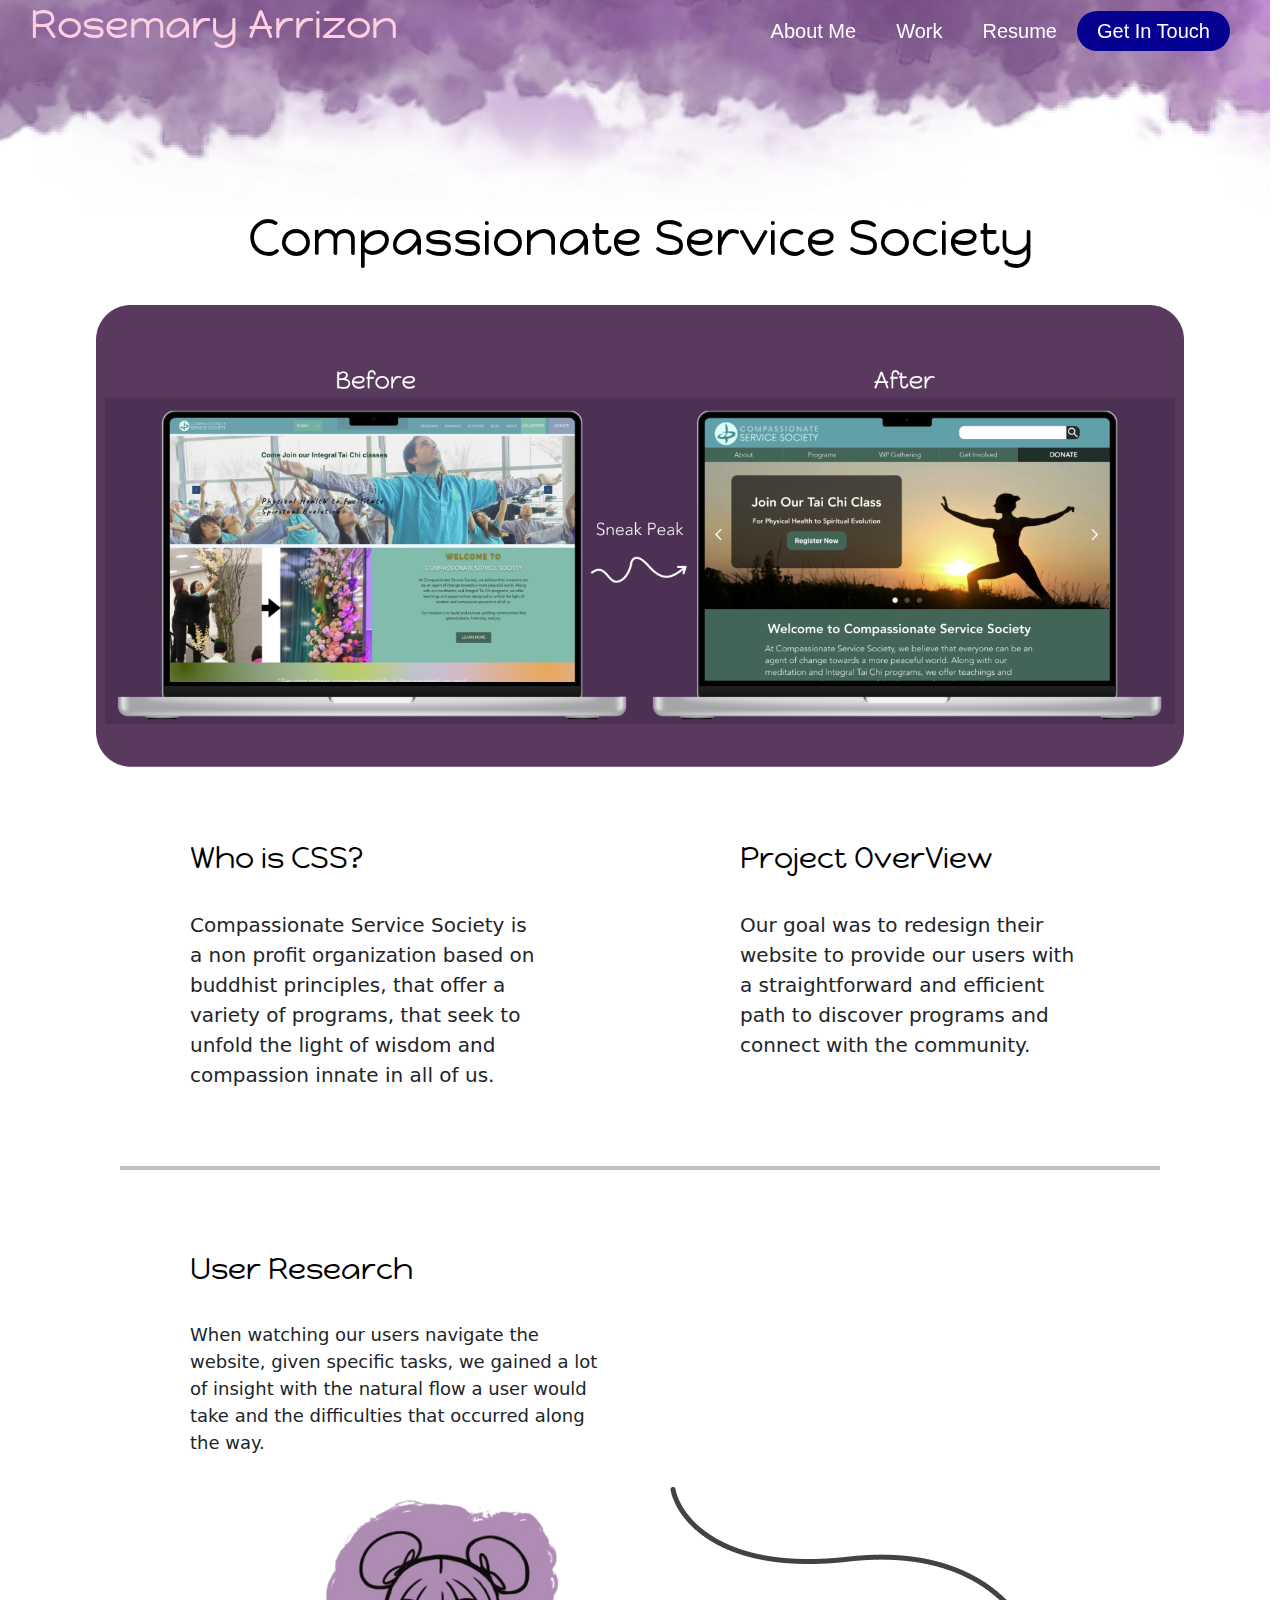
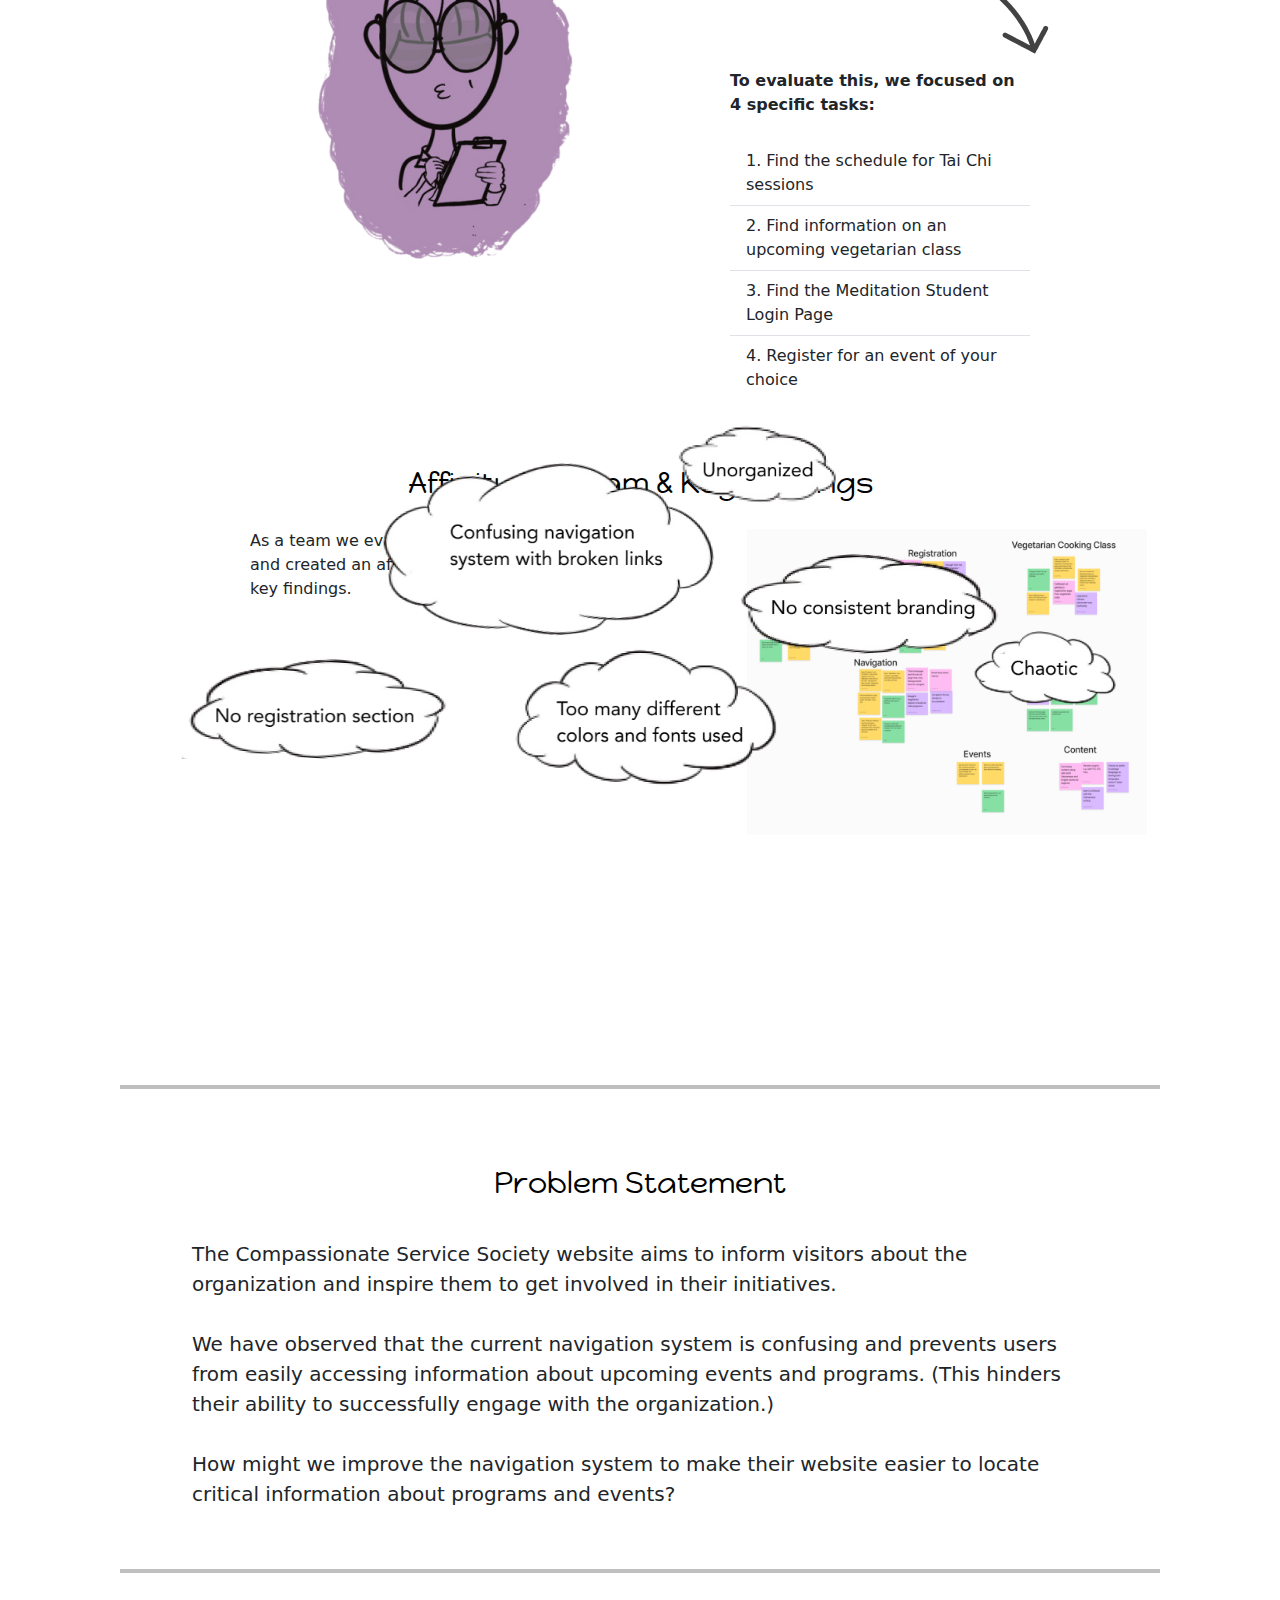
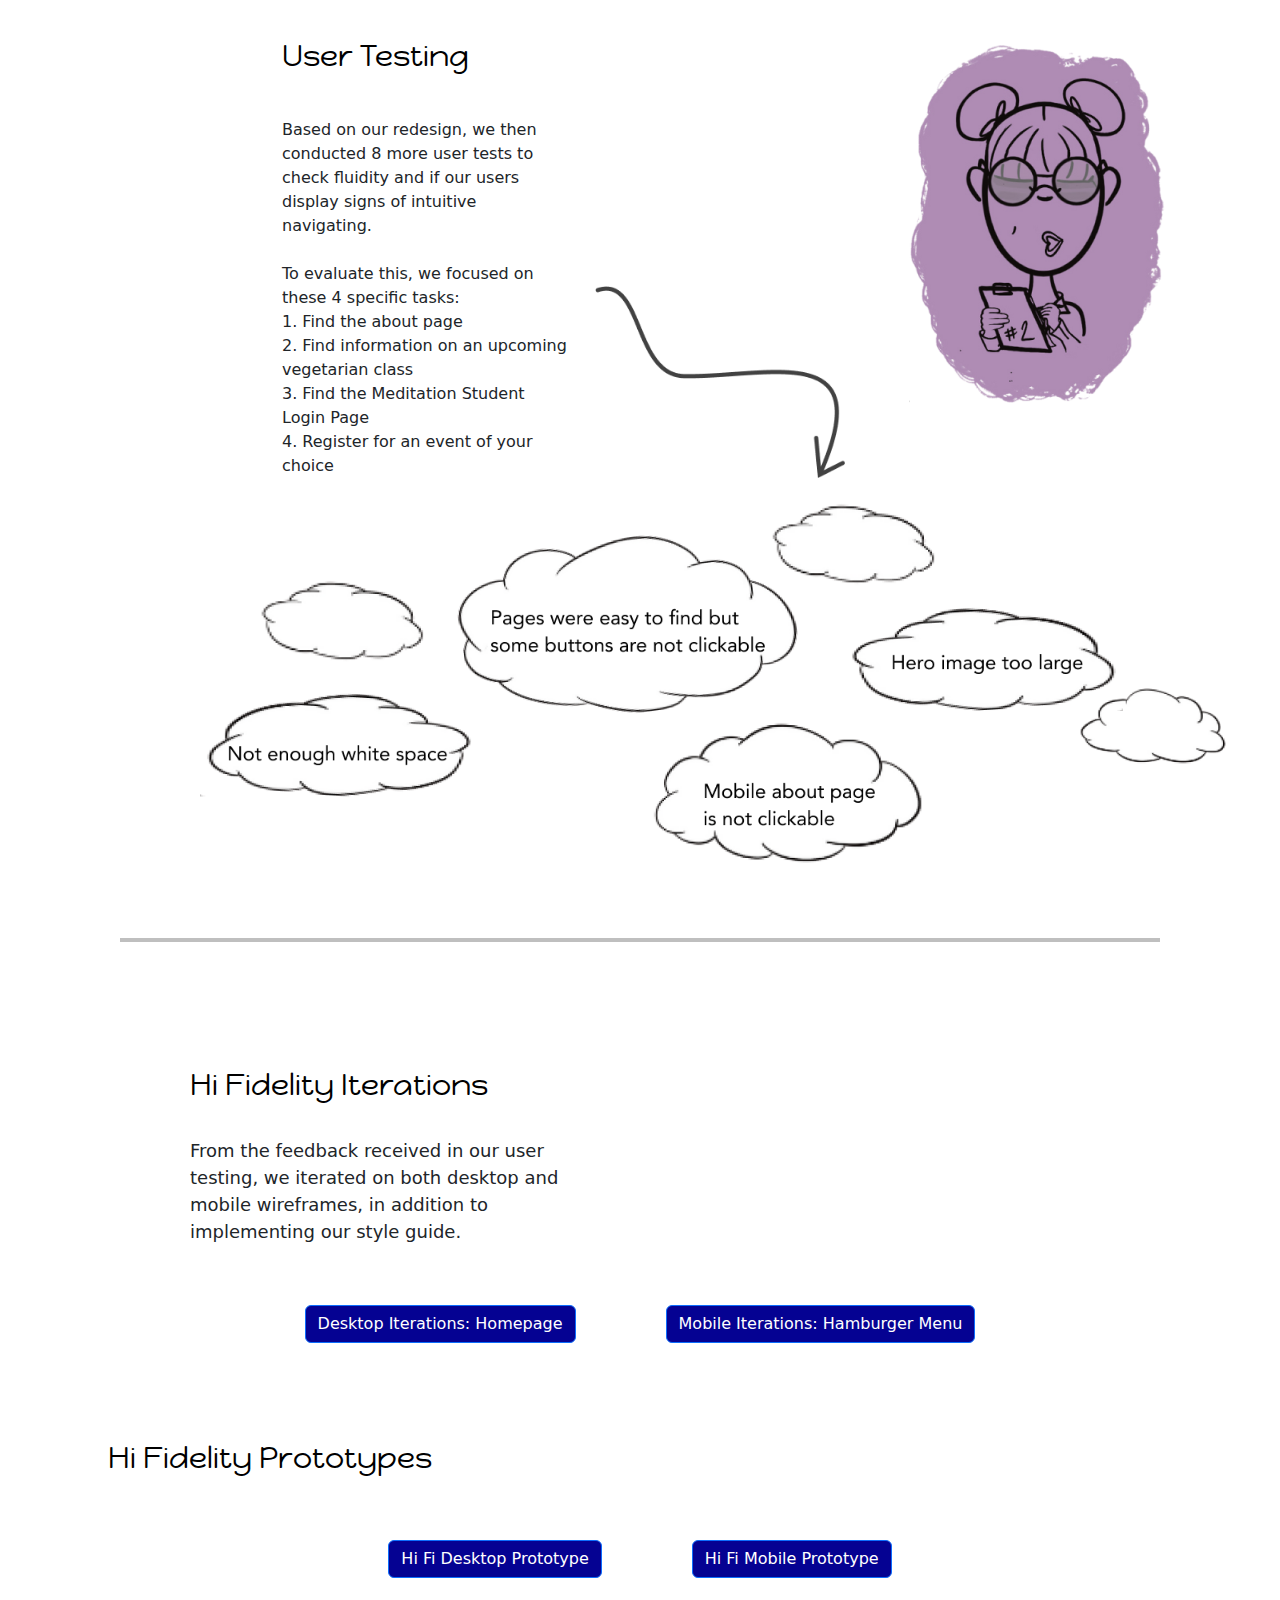
<file: index.html>
<!DOCTYPE html>
<html>
    <head>
        <title> UX/UI Homework 20 </title>
        <link href="https://cdn.jsdelivr.net/npm/bootstrap@5.3.3/dist/css/bootstrap.min.css" rel="stylesheet" integrity="sha384-QWTKZyjpPEjISv5WaRU9OFeRpok6YctnYmDr5pNlyT2bRjXh0JMhjY6hW+ALEwIH" crossorigin="anonymous">
        <link href='https://fonts.googleapis.com/css?family=Happy Monkey' rel='stylesheet'>
        <link href="./css/style.css" rel="stylesheet">
    </head>
    <body>
            <nav class="navigation">
                <div class= "navBar">
                    <div class="left">
                        <h1> Rosemary Arrizon </h1>  
                    </div>
                    <div class="right"> 
                        <p><a href="index.html" class="navIteam hover"> About Me </a></p>  
                        <p><a href="work.html" class="navIteam hover"> Work </a></p>
                        <p class="navIteam"> Resume </p>
                        <button id=navbutton class="navIteam"> Get In Touch </button>
                    </div>   
                </div>
            </nav>
             <div class="header">Compassionate Service Society</div>
        <!-- this is bootsrap jumbotron-->
            <div class="jumbotron jumbotron-fluid">
                <div class="container mainPic">
                <img src="./images/jumbotron 310.png"/> 
                </div>
            </div>
        <!-- this is bootsrap col system-->
            <div class="container overView">
            <div class="row introduction">
            <div class="col col1">
                Who is CSS?
            </div>
            <div class="col col2">
            Project OverView
            </div>
            </div>
            <div class="row introBody">
            <div class="col col1">
                Compassionate Service Society is a non profit organization based on buddhist principles, that offer a variety of programs, that seek to unfold the light of wisdom and compassion innate in all of us.       </div>
            <div class="col col2">
                Our goal was to redesign their website to provide our users with a straightforward and efficient path to discover programs and connect with the community. 
            </div>
            </div>
            </div>
        <!--end-->
            <hr class="line1">
        <!-- this is bootsrap col system-->
            <div class="container research">
                <div class="row">
                <div class="col col1 title">
                    User Research
                </div>
                <div class="col col2"></div>
                </div>
                <div class="row">
                <div class="col col1 body">
                    When watching our users navigate the website, given specific tasks, we gained a lot of insight with the natural flow a user would take and the difficulties that occurred along the way. 
                </div>
                <div class="col col2"></div>
                </div>
            </div>
        <!--end-->
        <!-- this is bootsrap col system & list group component-->
            <div class="container">
                <div class="row research1">
                    <div class="col-4 col4">
                        <img src= "images/Untitled design (5) 1.png" img>
                    </div>
                    <div class="col-8 col8">
                        <img src= "images/1st arrow.png"/> 
                        <br> 
                            <div class="evaluate"> To evaluate this, we focused on 4 specific tasks:</div> 
                        <br>
                            <ul class="list-group list-group-flush list8">
                                <li class="list-group-item">1. Find the schedule for Tai Chi sessions</li>
                                <li class="list-group-item">2. Find information on an upcoming vegetarian class</li>
                                <li class="list-group-item">3. Find the Meditation Student Login Page</li>
                                <li class="list-group-item">4. Register for an event of your choice</li>
                        </ul>
                    </div>
                </div>
            </div>
        <!--end-->
            <div class="title center"> Affinity Diagram & Key Findings </div>
            <br>
            <div class="container">
                <div class="row">
                <div class="col-7 col7">As a team we evaluated our user interview findings and created an affinity diagram to further analyze key findings.</div>
                    <div class="col-5"> 
                        <img class="col5" src="./images/stickynotes.png"/> 
                    </div>
                    <div>
                        <img class="cloud" src="./images/cloudcontent.png"/>
                    </div>
                </div>
            </div> 
            <hr class="line1 cloudline">
        <!-- this is bootsrap jumbotron component-->
            <div class="jumbotron jumbotron-fluid">
                <div class="container">
                    <h2 class="display-4 title center">Problem Statement</h2>
                    <p class="lead">The Compassionate Service Society website aims to inform visitors about the organization and inspire them to get involved in their initiatives. 
                    <br><br> We have observed that the current navigation system is confusing and prevents users from easily accessing information about upcoming events and programs. (This hinders their ability to successfully engage with the organization.)
                    <br><br>How might we improve the navigation system to make their website easier to locate critical information about programs and events?
                    </p>
                </div>
            </div>
        <!--end-->
            <hr class="line2">
            <div class="container">
            <div class="row row1">
            <div class="col align-self-start">
                <p class="title"> User Testing</p>
                <br>Based on our redesign, we then conducted 8 more user tests to check fluidity and if our users display signs of intuitive navigating. 
                <br> <br> To evaluate this, we focused on these 4 specific tasks:
                <br>1. Find the about page 
                <br>2. Find information on an upcoming vegetarian class
                <br>3. Find the Meditation Student Login Page
                <br>4. Register for an event of your choice
            </div>
            <div class="col align-self-end arrow2">
                <img class="arrow2" src="./images/arrow 2.png"/>
            </div>
            <div class="col align-self-start">
                <img class="img2"src="./images/drawing 2.png"/>
            </div>
            </div>
            </div>
            <div> 
            <img class="cloud2" src="./images/cloud content2.png">
            </div>
            <hr class="line2">
        <!-- this is bootsrap col system-->
            <div class="container research">
                <div class="row">
                <div class="col col1 title">
                    Hi Fidelity Iterations         
                </div>
                <div class="col col2"></div>
                </div>
                <div class="row">
                <div class="col col1 body">
                    From the feedback received in our user testing, we iterated on both desktop and mobile wireframes, in addition to implementing our style guide.            </div>
                <div class="col col2"></div>
                </div>
            </div>
        <!--end-->
        <!-- this is bootsrap collaspe component-->
        <p class="center">
            <a class="btn btn-primary" data-bs-toggle="collapse" href="#multiCollapseExample4" role="button" aria-expanded="false" aria-controls="multiCollapseExample1">Desktop Iterations: Homepage</a>
            <button class="btn btn-primary" type="button" data-bs-toggle="collapse" data-bs-target="#multiCollapseExample3" aria-expanded="false" aria-controls="multiCollapseExample2">Mobile Iterations: Hamburger Menu</button>
            <div class="row">
                <div class="col">
                    <div class="collapse multi-collapse" id="multiCollapseExample4">
                        <div class="card card-body">
                            <img class="slide" src="./images/desktop iterations.png"/>
                            <br>
                            <div class="body"> These homepage iterations significantly improves the visual look of our design, as these changes gave way to a well-ordered and spacious design.  </div>
                        </div>
                    </div>
                </div>
            <div class="col">
                <div class="collapse multi-collapse" id="multiCollapseExample3">
                    <div class="card card-body">
                        <img class="slide" src="./images/mobile iterations.png"/>
                        <br>
                        <div class="body"> Iterating the hamburger menu increased the functionality and overall flow of our web design. </div>
                    </div>
                </div>
            </div>
        </p>
        <!--end-->
        <div class="container research">
            <div class="row">
            <div class="col col1 title">
                Hi Fidelity Prototypes         
                </div>
            <div class="col col2"></div>
            </div>
        </div>
        <!-- this is bootsrap collaspe component-->
        <p class="center">
                <a class="btn btn-primary" data-bs-toggle="collapse" href="#multiCollapseExample1" role="button" aria-expanded="false" aria-controls="multiCollapseExample1">Hi Fi Desktop Prototype</a>
                <button class="btn btn-primary" type="button" data-bs-toggle="collapse" data-bs-target="#multiCollapseExample2" aria-expanded="false" aria-controls="multiCollapseExample2">Hi Fi Mobile Prototype</button>
            <div class="row">
                <div class="col">
                    <div class="collapse multi-collapse" id="multiCollapseExample1">
                        <div class="card card-body">
                        <img class="slide" src="./images/desktop hifi.png"/>
                            <br>
                            <div class="body"> With thoughtful iterations, we were able to implement a clean organized design with a functional flow for our users to get involved. </div>
                        </div>
                    </div>
                </div>
                    <div class="col">
                        <div class="collapse multi-collapse" id="multiCollapseExample2">
                            <div class="card card-body">
                                <img class="slide" src="./images/mobile hifi.png"/>
                                <br>
                                <div class="body"> After a number of iterations, we were able to minimize the size of each web page, improve navigation, while ensuring functionality and aesthetic appeal. </div>
                            </div>
                        </div>
                    </div>
            </div>
        </p>
        <!--end-->
    </body>
    <script src="https://cdn.jsdelivr.net/npm/bootstrap@5.3.3/dist/js/bootstrap.bundle.min.js" integrity="sha384-YvpcrYf0tY3lHB60NNkmXc5s9fDVZLESaAA55NDzOxhy9GkcIdslK1eN7N6jIeHz" crossorigin="anonymous"></script>
</html>
</file>
<file: css/style.css>
body {
    background-color: rgb(255, 255, 255);
  }
  .navBar{
    display: flex;
    background-image: url("../images/clouds.png");
    background-repeat: none;
    background-position: center;
    align-items: baseline;
    margin-top: -10px;
    margin-left: -10px;
    margin-right: -10px;
    position: fixed;
    width: 100%;
  }
  .navIteam {
    text-decoration: none;
    font-family: sans-serif;
    font-size: 20px;
    color: white;
    padding-inline: 20px;
    }
    
  .left{
    width: 50%;
    justify-content: left;
    padding-left: 40px;
  }
  
  .right{
    width: 50%;
    justify-content: right;
    padding-right: 40px;
  }
  
  .left, .right, h1 {
    height: 200px;
    display: flex; 
    align-items: baseline;
    
  }

  h1 {
    font-family: 'Happy Monkey'; 
    font-size: 40px;
    color:rgba(255, 206, 227, 1);
    font-weight: 100;
    margin-top: 11px;
  }

  .navIteam{
    font-family: sans-serif;
    font-size: 20px;
    color: white;
    font-weight: 100;
    padding-inline: 20px;
  }
  span{
    color: rgba(3, 1, 88, 1);
  }

  #navbutton{
    background-color: rgba(5, 2, 146, 1);
    border: none;
    color: white;
    padding: 5px 20px;
    font-size: 20px;
    border-radius: 30px;

  }

.nav2{
    box-sizing: border-box;

}
.header{
    display: flex;
    padding-top: 200px;
    justify-content: center;
    align-items: center;
    font-family: 'Happy Monkey'; 
    font-size: 50px;
    color:rgb(0, 0, 0);
    font-weight: 100;
}
.mainPic{
    display: flex;
    width: auto;
    height: 500px;
    justify-content: center;
    padding-top: 30px;
}
.overView{
display: block;
justify-content: center;
padding-left: 120px;
padding-right: 120px;
}

.introduction{
    padding-top: 60px;
    font-family: 'Happy Monkey'; 
    font-size: 30px;
    color:rgb(0, 0, 0);
    font-weight: 100;
}
.introBody{
    font-size: 20px;
    padding-top: 30px;
    padding-bottom: 60px;
}

.col1{
    padding-right: 100px ;
}
.col2{ 
    padding-left: 100px;
}

.line1{
    margin-left: 120px;
    margin-right: 120px;
    border: 2px solid black
}
.research{
    padding-top: 60px;
    display: block;
    justify-content: center;
    padding-left: 120px;
    padding-right: 0px;
}
.title{
    font-family: 'Happy Monkey'; 
    font-size: 30px;
    color:rgb(0, 0, 0);
    font-weight: 100;
}
.body{
    font-size: 18px;
    padding-top: 30px
}

.research1 {
    padding-left: 180px;
    padding-top: 30px;
}
.list8{
    padding-left: 60px;    
}
.evaluate{
    padding-left: 60px;
    padding-top: 15px;
    font-weight: 600;

}
.col8{
    padding-left: 100px;
    padding-right: 180px;
}
.center{
    display: flex;
    justify-content: center;
    padding-top: 60px;
}
.col7{
    padding-left: 180px;
    padding-right: 60px;
}
 .col5{
    width: 500px;
    height: auto;
    padding-right: 100px;
 }
 .cloud{
    position: absolute;
    height: 400px;
    padding-left: 100px;
    top: 2000px;
 }
 .cloudline{
    margin-top: 250px;
 }
 .jumbotron{
    padding-right: 180px;
    padding-left: 180px;
 }
 .lead{ 
    padding-top: 30px;
}
.line2{
    margin-left: 120px;
    margin-right: 120px;
    border: 2px solid black;
    margin-top: 60px;
    margin-bottom: 60px;
}
.arrow2 {
    width: 250px;
    align-items: center;
    justify-content: space-between;
}
.row1{
    display: flex;
    padding-left: 200px;
}
.cloud2{
    height: 400px;
    padding-left: 200px;
}
.slide{
    width: 700px;
    height: auto;

}
.btn{
    background-color: rgba(5, 2, 146, 1);
    margin-left: 45px;
    margin-right: 45px;
}
</file>
